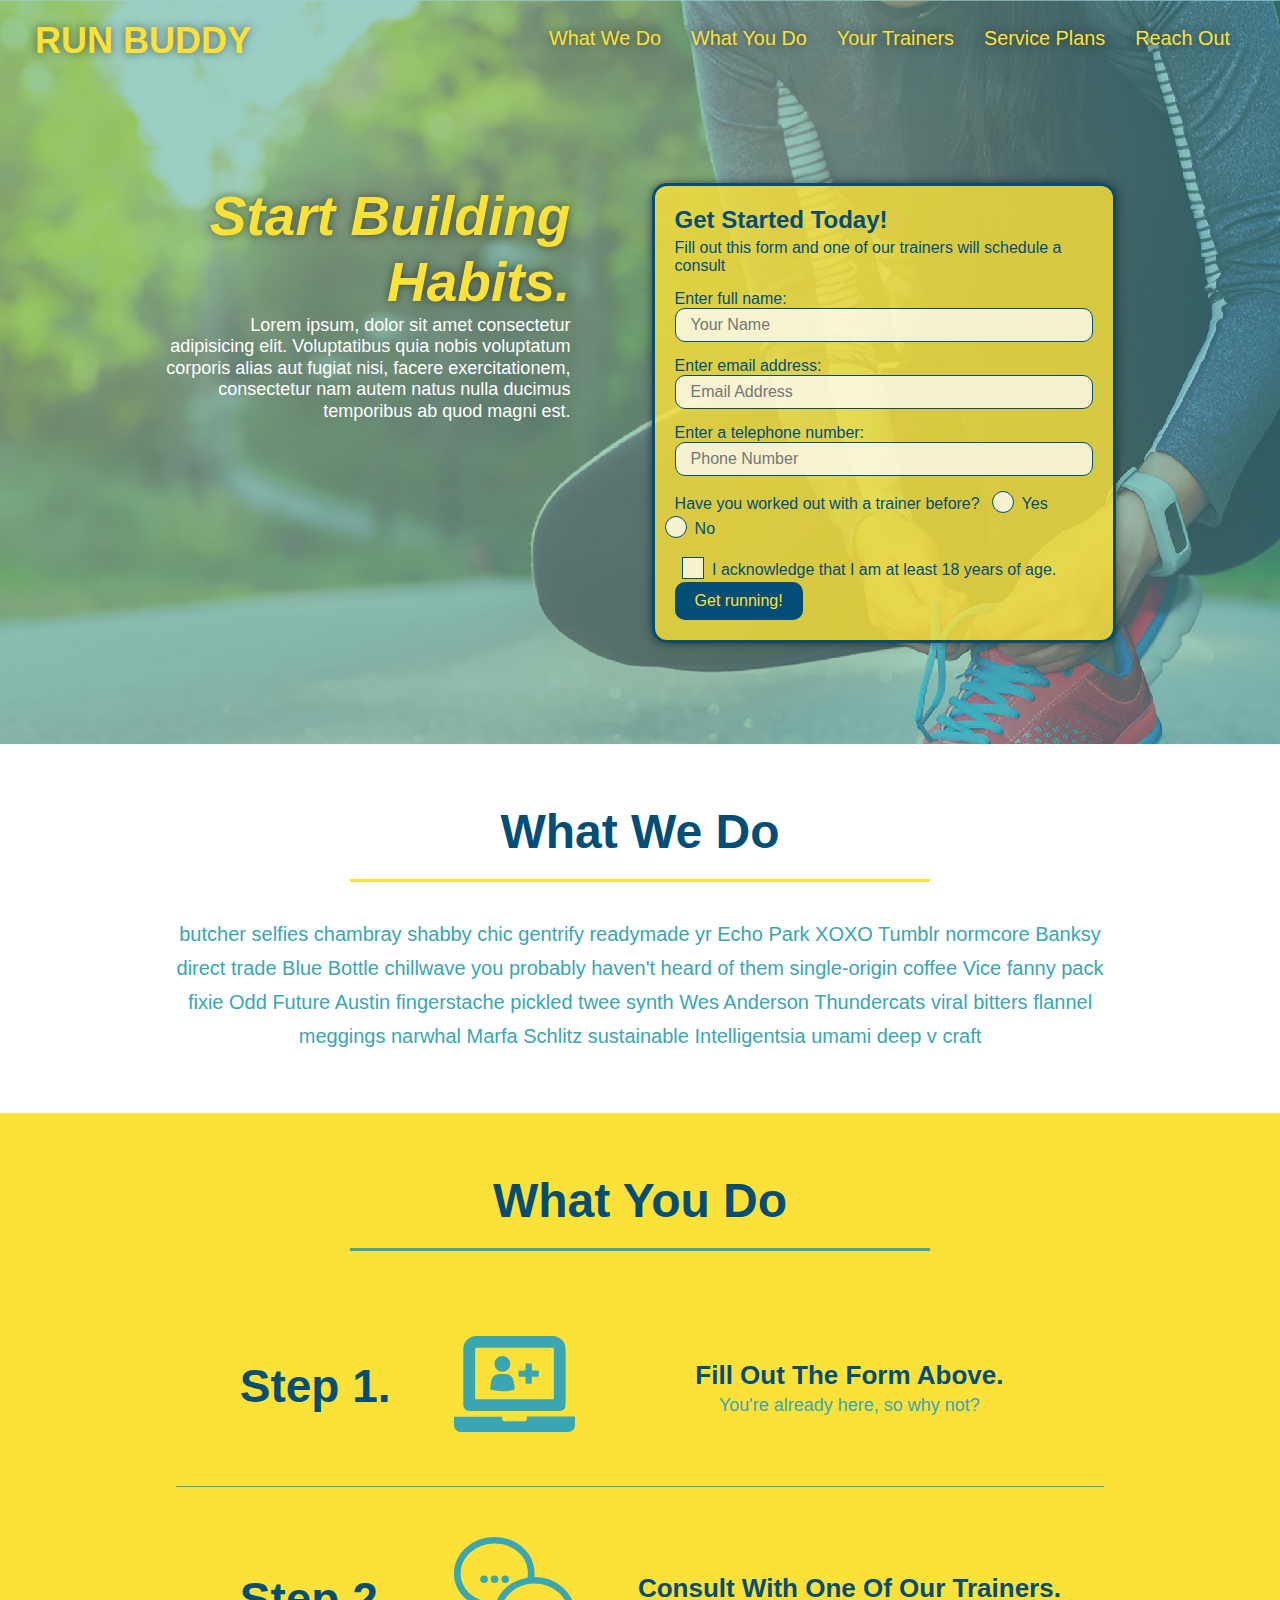
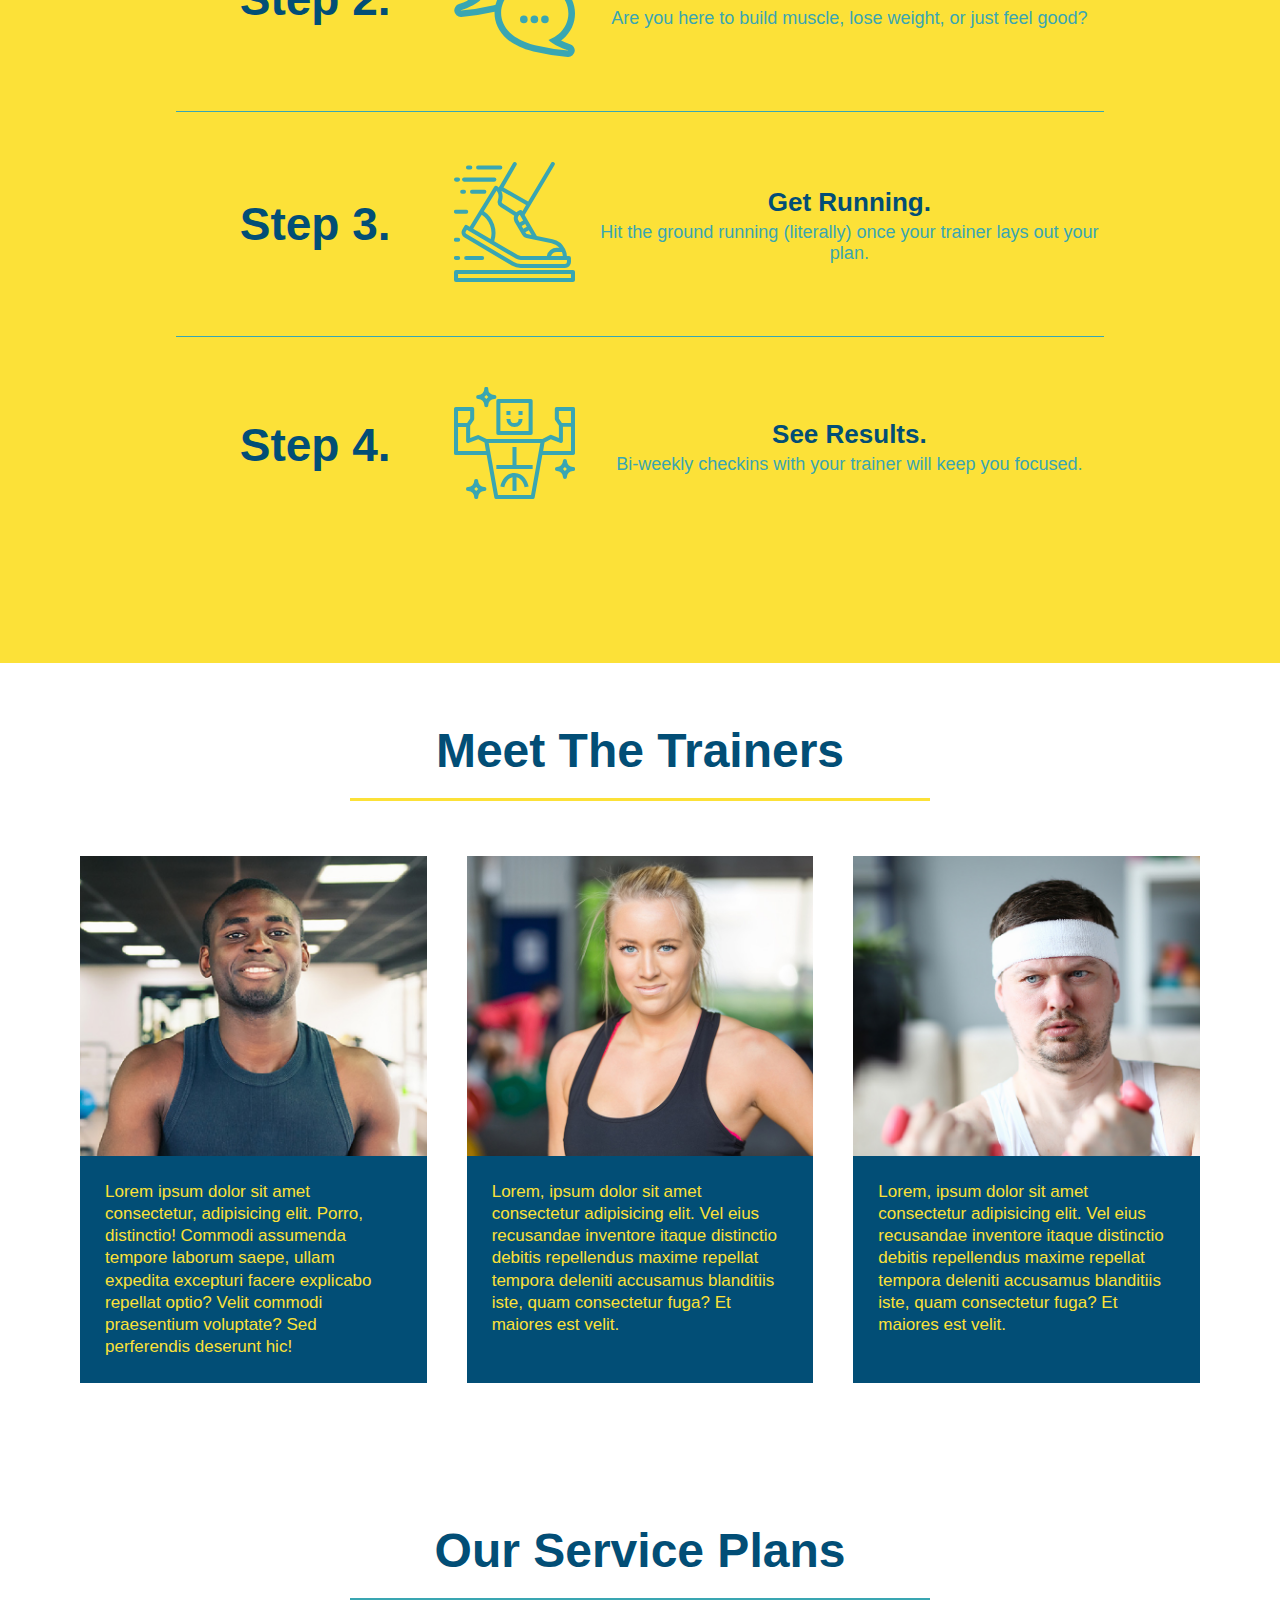
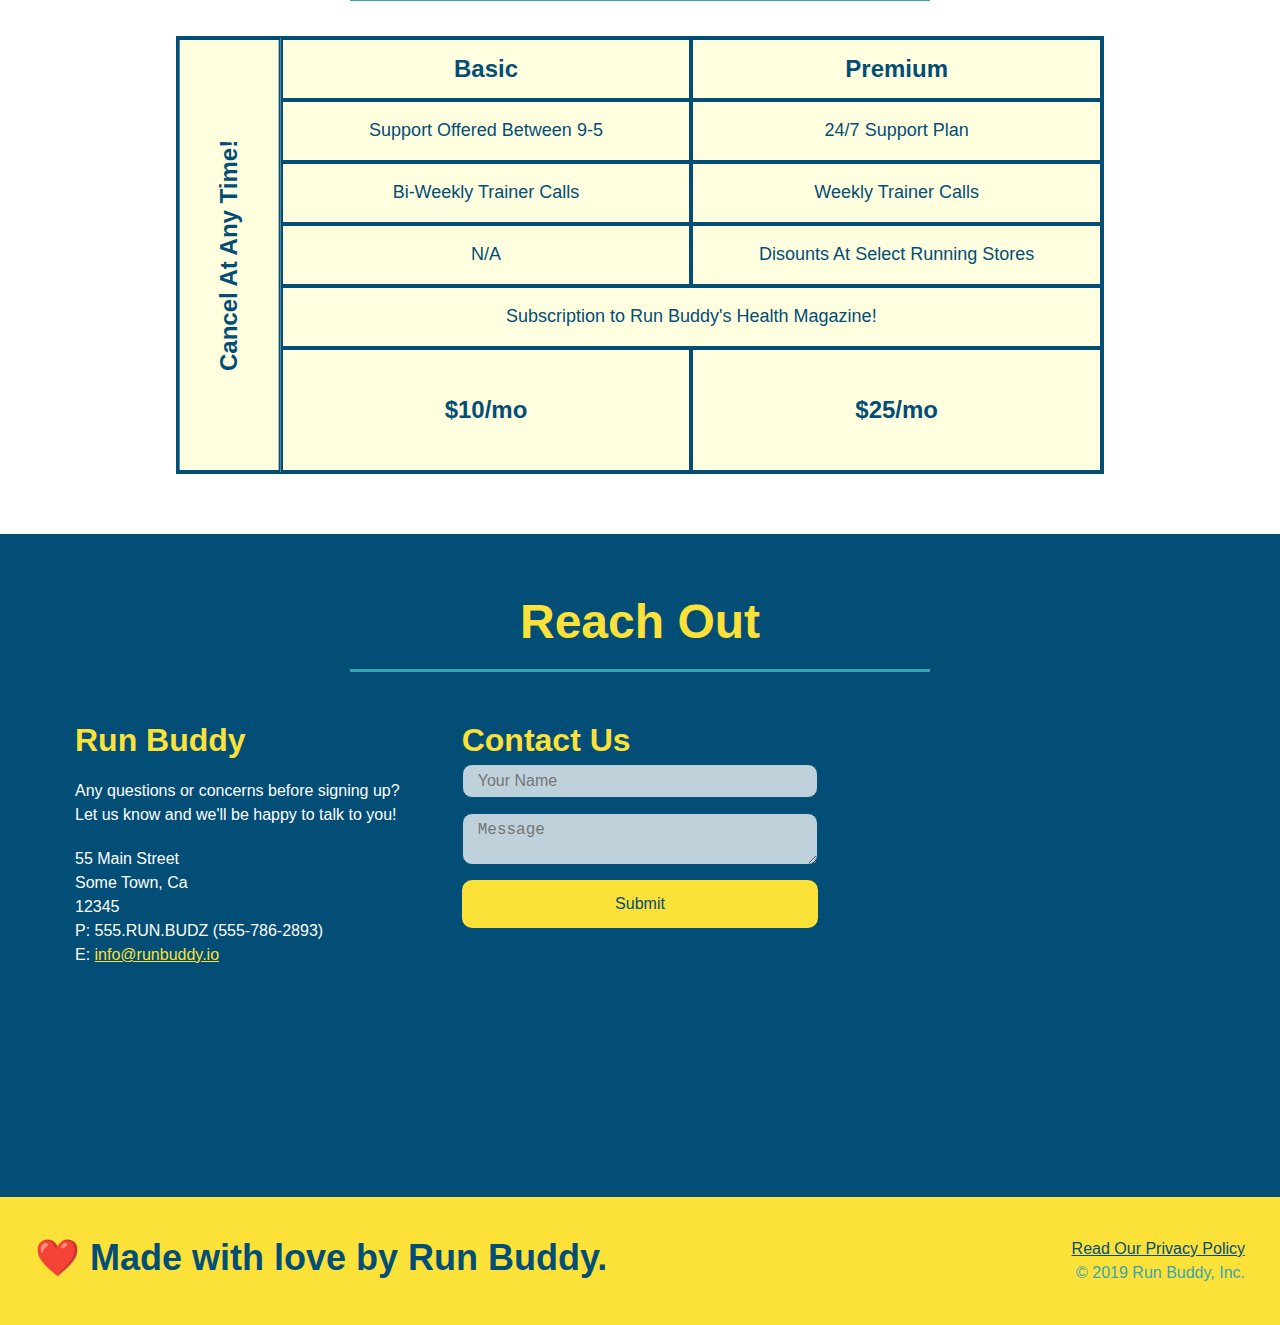
<file: index.html>
<!DOCTYPE html>
<html lang="en">
    <head>
        <meta charset="UTF-8">
        <meta name="viewport" content="width=device-width, initial-scale=1.0" />
        <link rel="stylesheet" href="./assets/css/style.css">
        <title>Run Buddy</title>
    </head>

    <body>
        <!-- Header contains h1 and links-->
        <header>
            <!-- Branding directs to home page-->
            <h1><a href="/">RUN BUDDY</a></h1>
            <!-- Navigation -->
            <nav>
                <ul>
                    <li>
                        <a href="./index.html#what-we-do">What We Do</a>
                    </li>
                    <li>
                        <a href="./index.html#what-you-do">What You Do</a>
                    </li>
                    <li>
                        <a href="./index.html#your-trainers">Your Trainers</a>
                    </li>
                    <li>
                        <a href="./index.html#service-plans">Service Plans</a>
                    </li>
                    <li>
                        <a href="./index.html#reach-out">Reach Out</a>
                    </li>
                </ul>
            </nav>
        </header>
        <!-- Hero block -->
        <section class="hero">
            <!-- Hero text block -->
            <div class="hero-cta text-right">
                <h2>Start Building Habits.</h2>
                <p>
                    Lorem ipsum, dolor sit amet consectetur adipisicing elit. Voluptatibus quia nobis voluptatum corporis alias aut fugiat nisi, facere exercitationem, consectetur nam autem natus nulla ducimus temporibus ab quod magni est.
                </p>
            </div>
            <!-- Form element -->
            <div class="hero-form">
                <h3>Get Started Today!</h3>
                <p>Fill out this form and one of our trainers will schedule a consult</p>
                <form>
                    <!-- Name quiry -->
                    <label for="name">Enter full name:</label>
                    <input type="text" placeholder="Your Name" name="name" id="name" class="form-input"/>
                    <!-- Email quiry -->
                    <label for="email">Enter email address:</label>
                    <input type="email" placeholder="Email Address" name="email" id="email" class="form-input"/>
                    <!-- Phone quiry -->
                    <label for="phone">Enter a telephone number:</label>
                    <input type="tel" placeholder="Phone Number" name="phone" id="phone" class="form-input"/>
                    <!-- Previous trainer? -->
                    <p>
                        Have you worked out with a trainer before?
                        <span class="radio-wrapper">
                          <input type="radio" name="trainer-confirm" id="trainer-yes" />
                          <label for="trainer-yes">Yes</label>
                        </span>
                        <span class="radio-wrapper">
                          <input type="radio" name="trainer-confirm" id="trainer-no" />
                          <label for="trainer-no">No</label>
                        </span>
                    </p>
                    <!-- 18 years? -->
                    <span class="checkbox-wrapper">
                        <input type="checkbox" name="age-confirm" id="checkbox" />
                        <label for="checkbox">I acknowledge that I am at least 18 years of age.</label>
                    </span>
                    <!-- Submit Button -->
                    <br>
                    <button type="sumbit">Get running!</button>
                </form>
            </div>
        </section>
        <!-- What we do block  -->
        <section id="what-we-do" class="intro">
            <div class="flex-row">
                <h2 class="section-title primary-border">
                    What We Do
                </h2>
            </div>
            <div class="flex-row">
                <p>
                    butcher selfies chambray shabby chic gentrify readymade yr Echo Park XOXO Tumblr normcore Banksy direct trade Blue Bottle chillwave you probably haven't heard of them single-origin coffee Vice fanny pack fixie Odd Future Austin fingerstache pickled twee synth Wes Anderson Thundercats viral bitters flannel meggings narwhal Marfa Schlitz sustainable Intelligentsia umami deep v craft
                </p>
            </div>
        </section>
        <!-- What you do block -->
        <section id="what-you-do" class="steps">
            <div class="flex-row">
                <h2 class="section-title secondary-border">
                    What You Do
                </h2>
            </div>
            <!-- Step 1 block -->
            <div class="step">
                <h3>Step 1.</h3>
                <div class="step-info">
                    <div class="step-img">
                        <img src="./assets/images/step-1.svg" alt="" id="step-1-img">
                    </div>
                    <div class="step-text">
                        <h4>Fill Out The Form Above.</h4>
                        <p>You're already here, so why not?</p>
                    </div>
                </div>
            </div>
            <!-- Step 2 block -->
            <div class="step">
                <h3>Step 2.</h3>
                <div class="step-info">
                    <div class="step-img">
                        <img src="./assets/images/step-2.svg" alt="">
                    </div>
                    <div class="step-text">
                        <h4>Consult With One Of Our Trainers.</h4>
                        <p>Are you here to build muscle, lose weight, or just feel good?</p>
                    </div>
                </div>
            </div>
            <div>
            <!-- Step 3 block -->
            <div class="step">
                <h3>Step 3.</h3>
                <div class="step-info">
                    <div class="step-img">
                        <img src="./assets/images/step-3.svg" alt="">
                    </div>
                    <div class="step-text">
                        <h4>Get Running.</h4>
                        <p>Hit the ground running (literally) once your trainer lays out your plan.</p>
                    </div>
                </div>
            </div>
            <!-- Step 4 block -->
            <div class="step">
                <h3>Step 4.</h3>
                <div class="step-info">
                    <div class="step-img">
                        <img src="./assets/images/step-4.svg" alt="">
                    </div>
                    <div class="step-text">
                        <h4>See Results.</h4>
                        <p>Bi-weekly checkins with your trainer will keep you focused.</p>
                    </div>
                </div>
            </div>
        </section>
        <!-- Meet the trainers block -->
        <section id="your-trainers">
            <div class="flex-row">
                <h2 class="section-title primary-border">
                    Meet The Trainers
                </h2>
            </div>
            <div class="trainers">
                <!-- Arron's block -->
                <article class="trainer">
                    <div class="trainer-img trainer-1">
                        <div>
                            <h3>Arron Stephens</h3>
                            <h4>Speed / Strength</h4>
                        </div>
                    </div>
                    <div class="trainer-bio">
                        <h3>Arron Stephens</h3> <!-- for media query only -->
                        <h4>Speed / Strength</h4> <!-- for media query only -->
                        <p>
                            Lorem ipsum dolor sit amet consectetur, adipisicing elit. Porro, distinctio! Commodi assumenda tempore laborum saepe, ullam expedita excepturi facere explicabo repellat optio? Velit commodi praesentium voluptate? Sed perferendis deserunt hic!
                        </p>
                    </div>
                </article>
                <!-- Joanna's block -->
                <article class="trainer">
                    <div class="trainer-img trainer-2">
                        <div>
                            <h3>Joanna Gill</h3>
                            <h4>Endurance</h4>
                        </div>
                    </div>
                    <div class="trainer-bio">
                        <h3>Joanna Gill</h3> <!-- for media query only -->
                        <h4>Endurance</h4> <!-- for media query only -->
                        <p>
                            Lorem, ipsum dolor sit amet consectetur adipisicing elit. Vel eius recusandae inventore itaque distinctio debitis repellendus maxime repellat tempora deleniti accusamus blanditiis iste, quam consectetur fuga? Et maiores est velit.
                        </p>
                    </div>
                </article>      
                <!-- Harry's block -->
                <article class="trainer">
                    <div class="trainer-img trainer-3">
                        <div>
                            <h3>Harry "The Headband" Smith</h3>
                            <h4>Strength</h4>
                        </div>
                    </div>
                    <div class="trainer-bio">
                        <h3>Harry "The Headband" Smith</h3> <!-- for media query only -->
                        <h4>Strength</h4> <!-- for media query only -->
                        <p>
                            Lorem, ipsum dolor sit amet consectetur adipisicing elit. Vel eius recusandae inventore itaque distinctio debitis repellendus maxime repellat tempora deleniti accusamus blanditiis iste, quam consectetur fuga? Et maiores est velit.
                        </p>
                    </div>
                </article>
            </div>
        </section> 
        <!-- Services grid -->
        <section id="service-plans" class="services">
            <h2 class="section-title secondary-border">
                Our Service Plans
            </h2>
            <div class="service-grid-wrapper">
                <div class="service-grid-container">
                    <!-- Grid headers -->
                    <div class="service-grid-item grid-head basic">
                        Basic
                    </div>
                    <div class="service-grid-item grid-head premium">
                        Premium
                    </div>
                    <!-- Grid body -->
                    <div class="service-grid-item basic">
                        Support Offered Between 9-5
                    </div>
                    <div class="service-grid-item premium">
                        24/7 Support Plan
                    </div>
                    <div class="service-grid-item basic">
                        Bi-Weekly Trainer Calls
                    </div>
                    <div class="service-grid-item premium">
                        Weekly Trainer Calls
                    </div>
                    <div class="service-grid-item basic">
                        N/A
                    </div>
                    <div class="service-grid-item premium">
                        Disounts At Select Running Stores
                    </div>
                    <div class="service-grid-item subscription">
                        Subscription to Run Buddy's Health Magazine!
                    </div>
                    <!-- Grid price -->
                    <div class="service-grid-item grid-price basic">
                        $10/mo
                    </div>
                    <div class="service-grid-item grid-price premium">
                        $25/mo
                    </div>
                    <div class="service-grid-item cancel">
                        Cancel At Any Time!
                    </div>
                </div>
            </div>
        </section>
        <!-- Reach out block -->
        <section id="reach-out" class="contact">
            <div class="flex-row">
                <h2 class="section-title secondary-border">
                    Reach Out
                </h2>
            </div>
            <div class="contact-info">
                <!-- Contact block -->
                <div>
                    <h3>Run Buddy</h3>
                    <p>
                        Any questions or concerns before signing up? <br/>
                        Let us know and we'll be happy to talk to you!
                    </p>
                    <address>
                        55 Main Street<br/>
                        Some Town, Ca<br/>
                        12345<br/>
                        P: 555.RUN.BUDZ (555-786-2893)<br/>
                        E: <a href="mailto:info@runbuddy.io">info@runbuddy.io</a>
                    </address>
                </div>
                <!-- Contact form -->
                <div class="contact-form">
                    <h3>Contact Us</h3>
                    <form>
                        <label for="contact-name"></label>
                        <input type="text" id="contact-name" placeholder="Your Name">
                        <label for="contact-message"></label>
                        <textarea id="contact-message" placeholder="Message"></textarea>
                        <button type="submit">Submit</button>
                    </form>
                </div>
                <!-- Map block -->
                <iframe 
                    src="https://www.google.com/maps/embed?pb=!1m18!1m12!1m3!1d26598.703202711942!2d-117.77838349342346!3d33.557587736100146!2m3!1f0!2f0!3f0!3m2!1i1024!2i768!4f13.1!3m3!1m2!1s0x80dce5e9d05d9913%3A0xcb5a7a7711883739!2sTop%20of%20the%20World!5e0!3m2!1sen!2sus!4v1590447716833!5m2!1sen!2sus" 
                    frameborder="0" 
                    style="border:0;" 
                    allowfullscreen>
                </iframe>
            </div>
        </section>
        <!-- Footer contains slogan and privacy policy link -->
        <footer>
            <h2>❤️ Made with love by Run Buddy.</h2>
            <div>
                <a href="./privacy-policy.html">Read Our Privacy Policy</a>
                <br />
                &copy; 2019 Run Buddy, Inc.
            </div>
        </footer>
    </body>
</html>
</file>
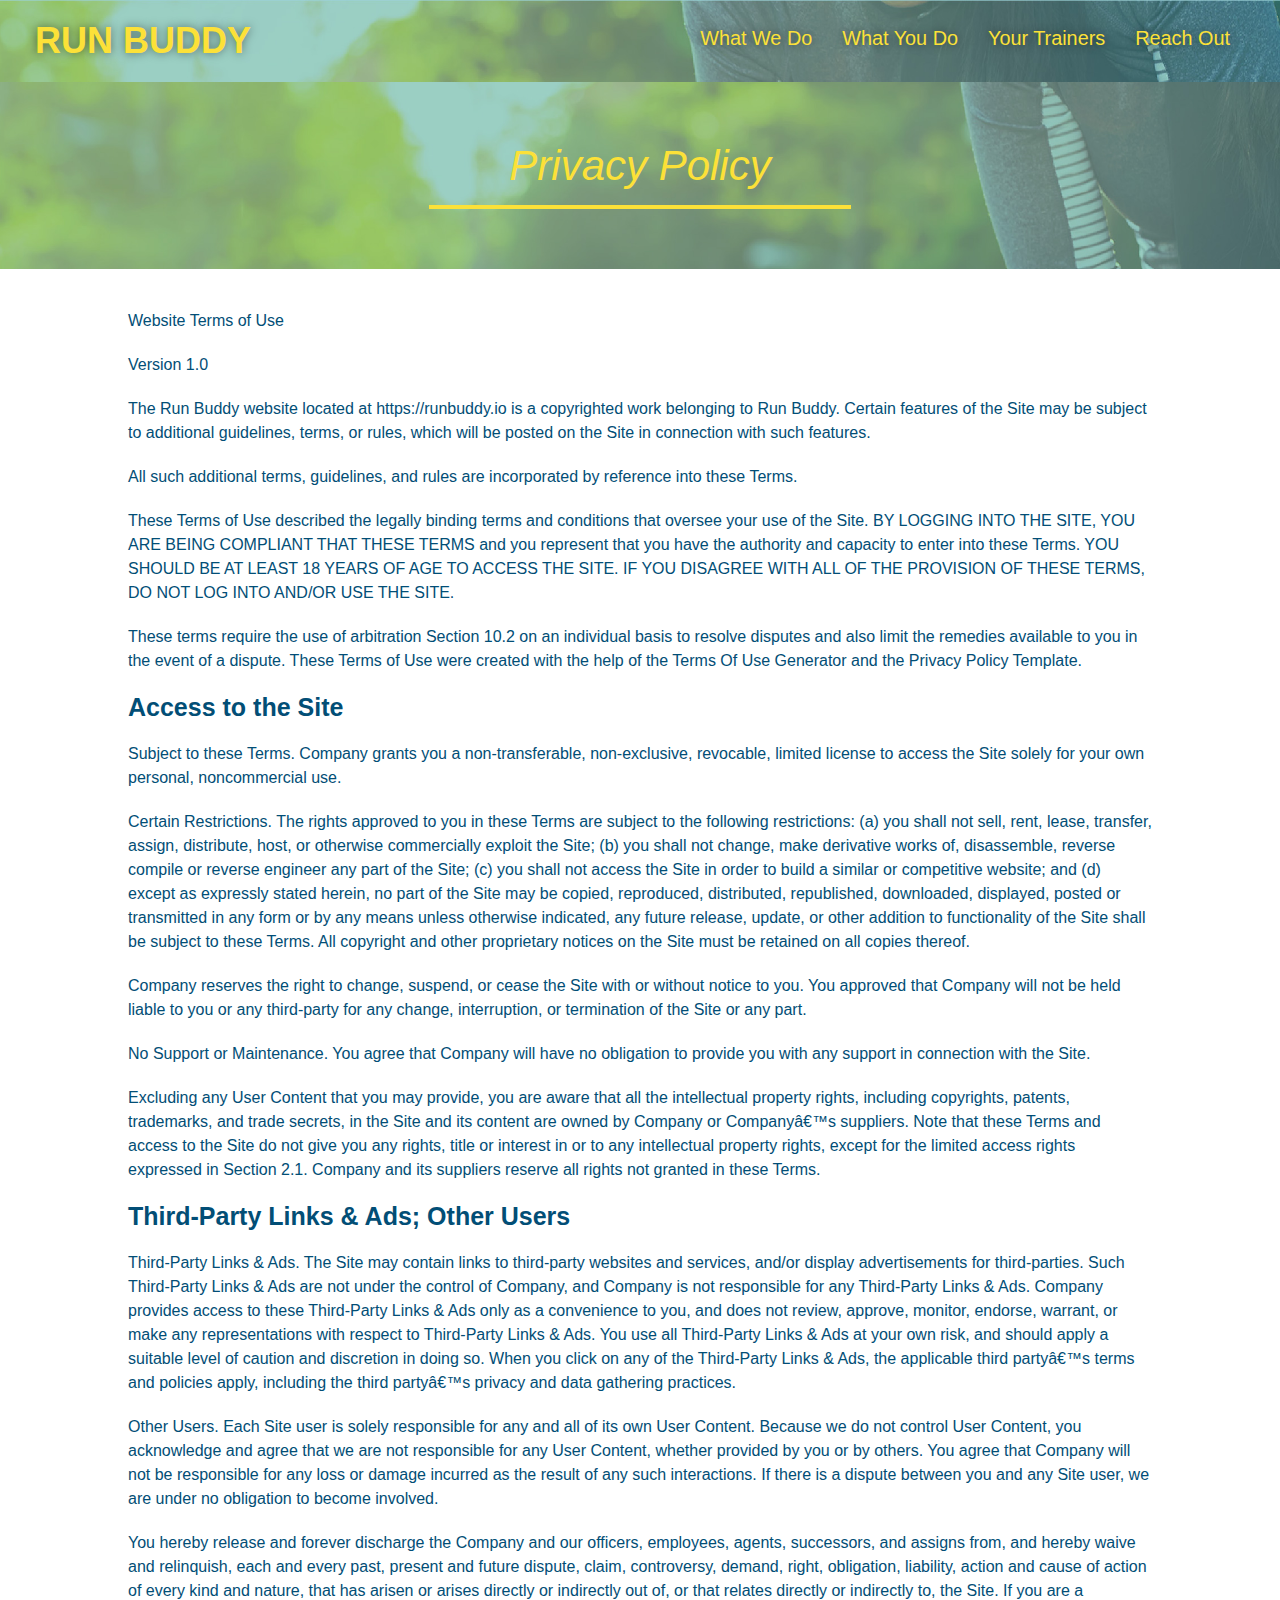
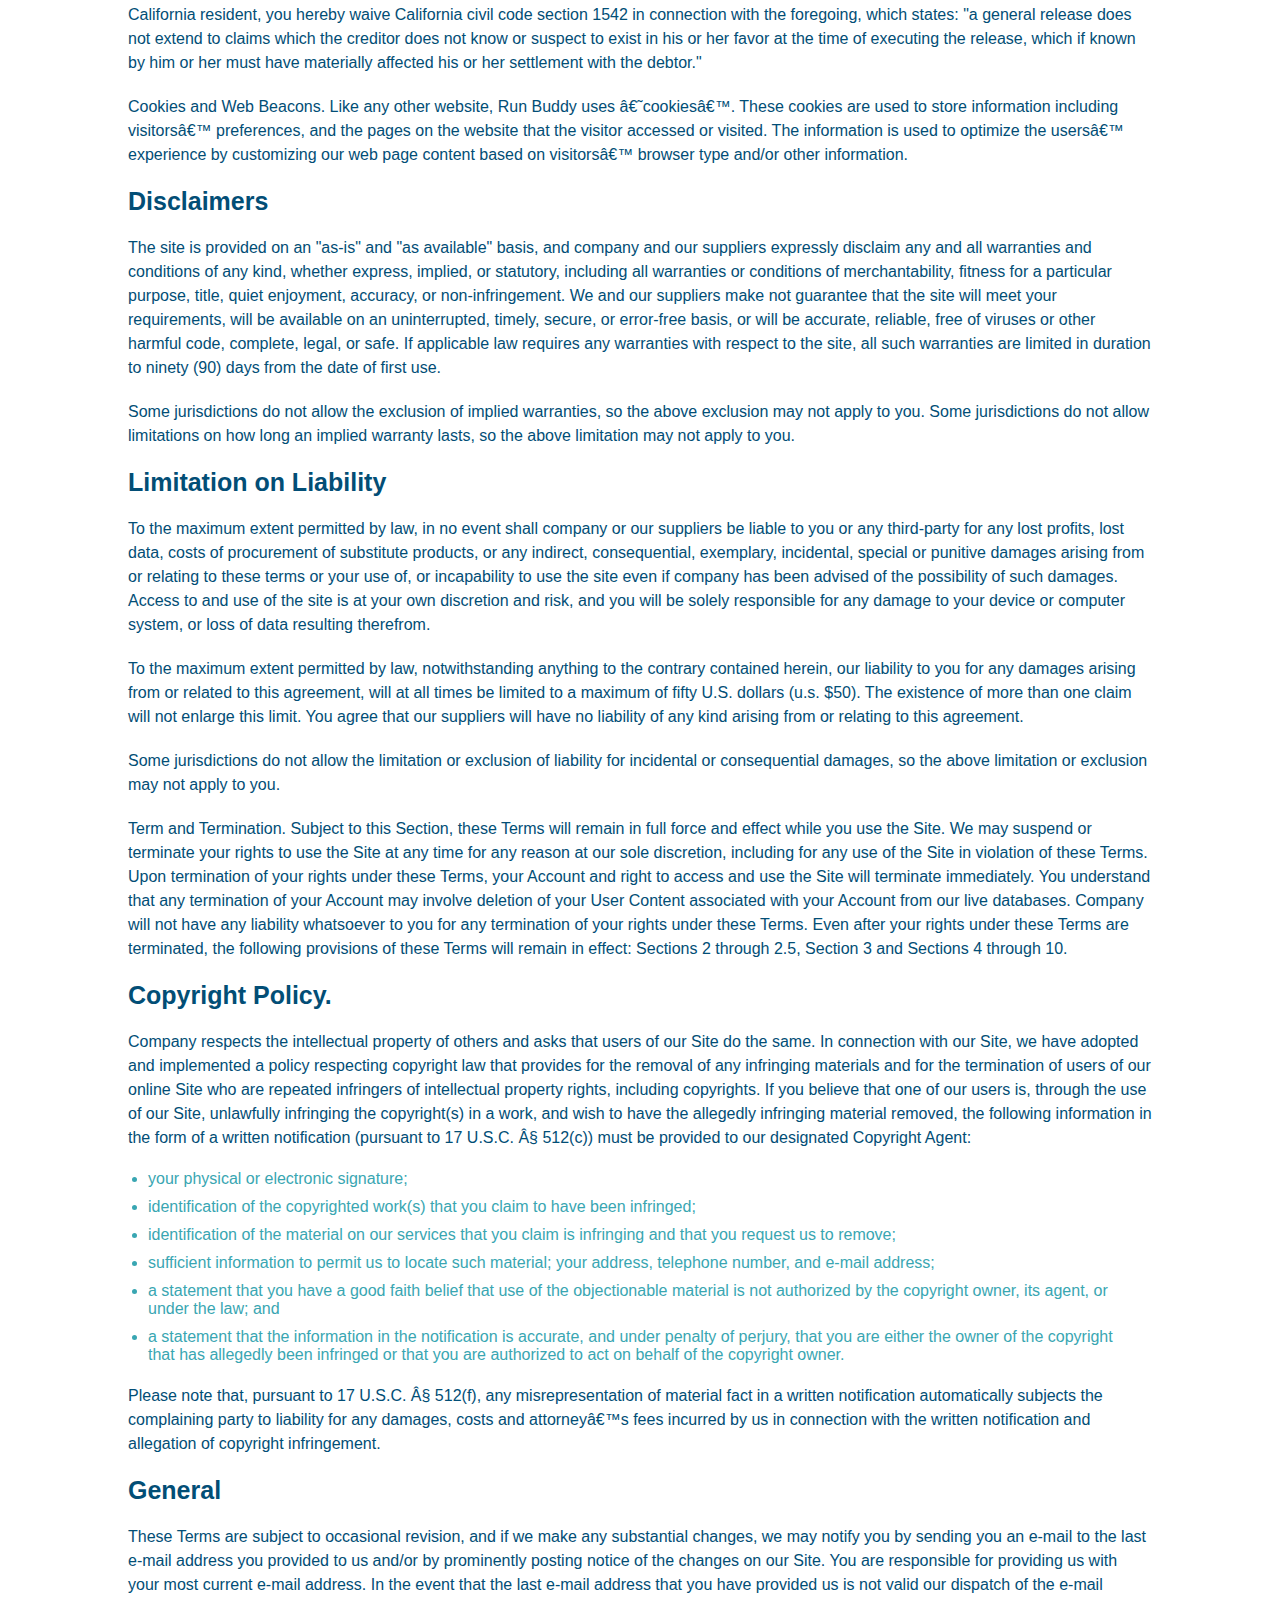
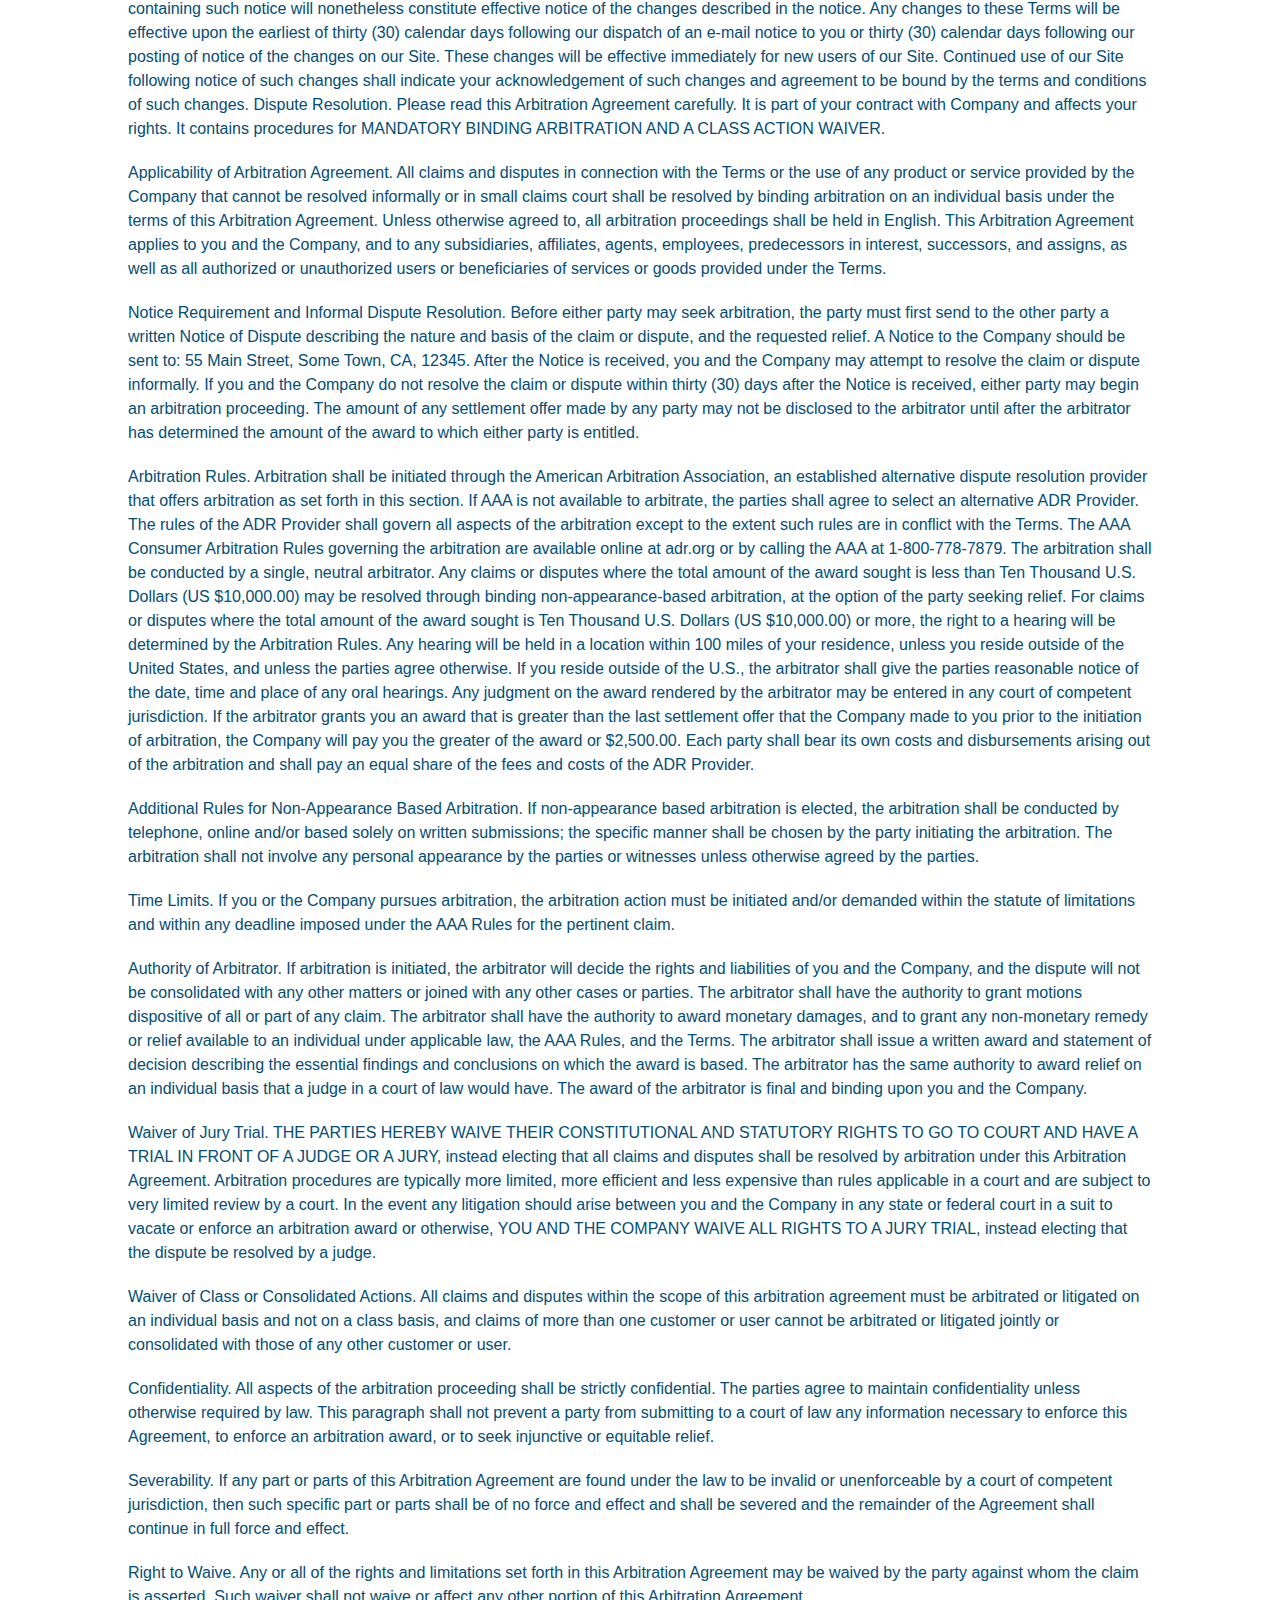
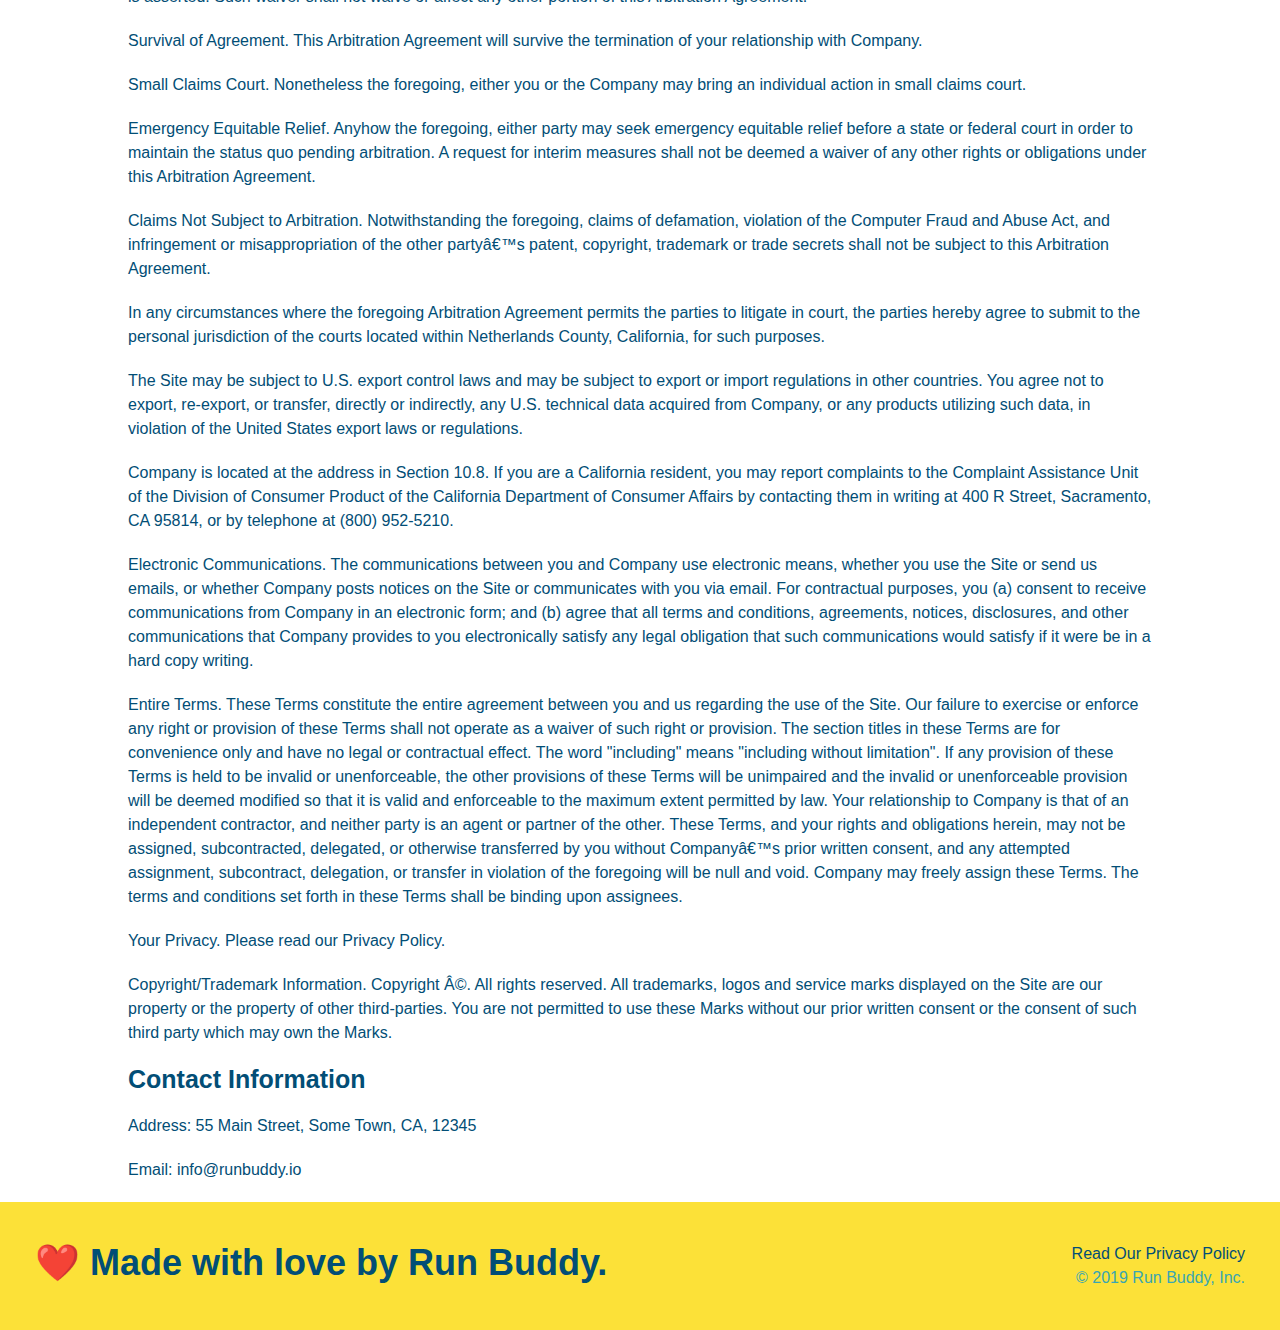
<file: privacy-policy.html>
<!DOCTYPE html>
<html lang="en">
  <head>
    <meta charset="UTF-8" />
    <meta name="viewport" content="width=device-width, initial-scale=1.0" />
    <title>Privacy Policy - Run Buddy</title>
    <link rel="stylesheet" href="./assets/css/style.css">
    <link rel="stylesheet" href="./assets/css/secondary-styles.css">
  </head>
  <body>
        <!-- Header contains h1 and links-->
        <header>
            <!-- Branding directs to home page-->
            <h1><a href="./index.html">RUN BUDDY</a></h1>
            <!-- Navigation -->
            <nav>
                <ul>
                    <li>
                        <a href="./index.html#what-we-do">What We Do</a>
                    </li>
                    <li>
                        <a href="./index.html#what-you-do">What You Do</a>
                    </li>
                    <li>
                        <a href="./index.html#your-trainers">Your Trainers</a>
                    </li>
                    <li>
                        <a href="./index.html#reach-out">Reach Out</a>
                    </li>
                </ul>
            </nav>
        </header>
        <!-- Hero content -->
        <section class="hero">
            <h2 class="page-title">
                Privacy Policy
            </h2>
        </section>
        <!-- Policy -->
        <article class="secondary-content">
            <p>
                Website Terms of Use
              </p>
        
              <p>
                Version 1.0
              </p>
        
              <p>
                The Run Buddy website located at https://runbuddy.io is a copyrighted work belonging to Run Buddy. Certain
                features of the Site may be subject to additional guidelines, terms, or rules, which will be posted on the Site
                in connection with such features.
              </p>
        
              <p>
                All such additional terms, guidelines, and rules are incorporated by reference into these Terms.
              </p>
        
              <p>
                These Terms of Use described the legally binding terms and conditions that oversee your use of the Site. BY
                LOGGING INTO THE SITE, YOU ARE BEING COMPLIANT THAT THESE TERMS and you represent that you have the authority
                and capacity to enter into these Terms. YOU SHOULD BE AT LEAST 18 YEARS OF AGE TO ACCESS THE SITE. IF YOU
                DISAGREE WITH ALL OF THE PROVISION OF THESE TERMS, DO NOT LOG INTO AND/OR USE THE SITE.
              </p>
        
              <p>
                These terms require the use of arbitration Section 10.2 on an individual basis to resolve disputes and also
                limit the remedies available to you in the event of a dispute. These Terms of Use were created with the help of
                the Terms Of Use Generator and the Privacy Policy Template.
              </p>
        
              <h3>
                Access to the Site
              </h3>
        
              <p>
                Subject to these Terms. Company grants you a non-transferable, non-exclusive, revocable, limited license to
                access the Site solely for your own personal, noncommercial use.
              </p>
        
              <p>
                Certain Restrictions. The rights approved to you in these Terms are subject to the following restrictions: (a)
                you shall not sell, rent, lease, transfer, assign, distribute, host, or otherwise commercially exploit the Site;
                (b) you shall not change, make derivative works of, disassemble, reverse compile or reverse engineer any part of
                the Site; (c) you shall not access the Site in order to build a similar or competitive website; and (d) except
                as expressly stated herein, no part of the Site may be copied, reproduced, distributed, republished, downloaded,
                displayed, posted or transmitted in any form or by any means unless otherwise indicated, any future release,
                update, or other addition to functionality of the Site shall be subject to these Terms. All copyright and other
                proprietary notices on the Site must be retained on all copies thereof.
              </p>
        
              <p>
                Company reserves the right to change, suspend, or cease the Site with or without notice to you. You approved
                that Company will not be held liable to you or any third-party for any change, interruption, or termination of
                the Site or any part.
              </p>
        
              <p>
                No Support or Maintenance. You agree that Company will have no obligation to provide you with any support in
                connection with the Site.
              </p>
        
              <p>
                Excluding any User Content that you may provide, you are aware that all the intellectual property rights,
                including copyrights, patents, trademarks, and trade secrets, in the Site and its content are owned by Company
                or Companyâ€™s suppliers. Note that these Terms and access to the Site do not give you any rights, title or
                interest in or to any intellectual property rights, except for the limited access rights expressed in Section
                2.1. Company and its suppliers reserve all rights not granted in these Terms.
              </p>
        
              <h3>
                Third-Party Links & Ads; Other Users
              </h3>
        
              <p>
                Third-Party Links & Ads. The Site may contain links to third-party websites and services, and/or display
                advertisements for third-parties. Such Third-Party Links & Ads are not under the control of Company, and Company
                is not responsible for any Third-Party Links & Ads. Company provides access to these Third-Party Links & Ads
                only as a convenience to you, and does not review, approve, monitor, endorse, warrant, or make any
                representations with respect to Third-Party Links & Ads. You use all Third-Party Links & Ads at your own risk,
                and should apply a suitable level of caution and discretion in doing so. When you click on any of the
                Third-Party Links & Ads, the applicable third partyâ€™s terms and policies apply, including the third partyâ€™s
                privacy and data gathering practices.
              </p>
        
              <p>
                Other Users. Each Site user is solely responsible for any and all of its own User Content. Because we do not
                control User Content, you acknowledge and agree that we are not responsible for any User Content, whether
                provided by you or by others. You agree that Company will not be responsible for any loss or damage incurred as
                the result of any such interactions. If there is a dispute between you and any Site user, we are under no
                obligation to become involved.
              </p>
        
              <p>
                You hereby release and forever discharge the Company and our officers, employees, agents, successors, and
                assigns from, and hereby waive and relinquish, each and every past, present and future dispute, claim,
                controversy, demand, right, obligation, liability, action and cause of action of every kind and nature, that has
                arisen or arises directly or indirectly out of, or that relates directly or indirectly to, the Site. If you are
                a California resident, you hereby waive California civil code section 1542 in connection with the foregoing,
                which states: "a general release does not extend to claims which the creditor does not know or suspect to exist
                in his or her favor at the time of executing the release, which if known by him or her must have materially
                affected his or her settlement with the debtor."
              </p>
        
              <p>
                Cookies and Web Beacons. Like any other website, Run Buddy uses â€˜cookiesâ€™. These cookies are used to store
                information including visitorsâ€™ preferences, and the pages on the website that the visitor accessed or visited.
                The information is used to optimize the usersâ€™ experience by customizing our web page content based on visitorsâ€™
                browser type and/or other information.
              </p>
        
              <h3>
                Disclaimers
              </h3>
        
              <p>
                The site is provided on an "as-is" and "as available" basis, and company and our suppliers expressly disclaim
                any and all warranties and conditions of any kind, whether express, implied, or statutory, including all
                warranties or conditions of merchantability, fitness for a particular purpose, title, quiet enjoyment, accuracy,
                or non-infringement. We and our suppliers make not guarantee that the site will meet your requirements, will be
                available on an uninterrupted, timely, secure, or error-free basis, or will be accurate, reliable, free of
                viruses or other harmful code, complete, legal, or safe. If applicable law requires any warranties with respect
                to the site, all such warranties are limited in duration to ninety (90) days from the date of first use.
              </p>
        
              <p>
                Some jurisdictions do not allow the exclusion of implied warranties, so the above exclusion may not apply to
                you. Some jurisdictions do not allow limitations on how long an implied warranty lasts, so the above limitation
                may not apply to you.
              </p>
        
              <h3>
                Limitation on Liability
              </h3>
        
              <p>
                To the maximum extent permitted by law, in no event shall company or our suppliers be liable to you or any
                third-party for any lost profits, lost data, costs of procurement of substitute products, or any indirect,
                consequential, exemplary, incidental, special or punitive damages arising from or relating to these terms or
                your use of, or incapability to use the site even if company has been advised of the possibility of such
                damages. Access to and use of the site is at your own discretion and risk, and you will be solely responsible
                for any damage to your device or computer system, or loss of data resulting therefrom.
              </p>
        
              <p>
                To the maximum extent permitted by law, notwithstanding anything to the contrary contained herein, our liability
                to you for any damages arising from or related to this agreement, will at all times be limited to a maximum of
                fifty U.S. dollars (u.s. $50). The existence of more than one claim will not enlarge this limit. You agree that
                our suppliers will have no liability of any kind arising from or relating to this agreement.
              </p>
        
              <p>
                Some jurisdictions do not allow the limitation or exclusion of liability for incidental or consequential
                damages, so the above limitation or exclusion may not apply to you.
              </p>
        
              <p>
                Term and Termination. Subject to this Section, these Terms will remain in full force and effect while you use
                the Site. We may suspend or terminate your rights to use the Site at any time for any reason at our sole
                discretion, including for any use of the Site in violation of these Terms. Upon termination of your rights under
                these Terms, your Account and right to access and use the Site will terminate immediately. You understand that
                any termination of your Account may involve deletion of your User Content associated with your Account from our
                live databases. Company will not have any liability whatsoever to you for any termination of your rights under
                these Terms. Even after your rights under these Terms are terminated, the following provisions of these Terms
                will remain in effect: Sections 2 through 2.5, Section 3 and Sections 4 through 10.
              </p>
        
              <h3>
                Copyright Policy.
              </h3>
        
              <p>
                Company respects the intellectual property of others and asks that users of our Site do the same. In connection
                with our Site, we have adopted and implemented a policy respecting copyright law that provides for the removal
                of any infringing materials and for the termination of users of our online Site who are repeated infringers of
                intellectual property rights, including copyrights. If you believe that one of our users is, through the use of
                our Site, unlawfully infringing the copyright(s) in a work, and wish to have the allegedly infringing material
                removed, the following information in the form of a written notification (pursuant to 17 U.S.C. Â§ 512(c)) must
                be provided to our designated Copyright Agent:
              </p>
        
              <ul>
                <li>
                  your physical or electronic signature;
                </li>
                <li>
                  identification of the copyrighted work(s) that you claim to have been infringed;
                </li>
                <li>
                  identification of the material on our services that you claim is infringing and that you request us to remove;
                </li>
                <li>
                  sufficient information to permit us to locate such material; your address, telephone number, and e-mail
                  address;
                </li>
                <li>
                  a statement that you have a good faith belief that use of the objectionable material is not authorized by the
                  copyright owner, its agent, or under the law; and
                </li>
                <li>
                  a statement that the information in the notification is accurate, and under penalty of perjury, that you are
                  either the owner of the copyright that has allegedly been infringed or that you are authorized to act on
                  behalf of the copyright owner.
                </li>
              </ul>
        
              <p>
                Please note that, pursuant to 17 U.S.C. Â§ 512(f), any misrepresentation of material fact in a written
                notification automatically subjects the complaining party to liability for any damages, costs and attorneyâ€™s
                fees incurred by us in connection with the written notification and allegation of copyright infringement.
              </p>
        
              <h3>
                General
              </h3>
        
              <p>
                These Terms are subject to occasional revision, and if we make any substantial changes, we may notify you by
                sending you an e-mail to the last e-mail address you provided to us and/or by prominently posting notice of the
                changes on our Site. You are responsible for providing us with your most current e-mail address. In the event
                that the last e-mail address that you have provided us is not valid our dispatch of the e-mail containing such
                notice will nonetheless constitute effective notice of the changes described in the notice. Any changes to these
                Terms will be effective upon the earliest of thirty (30) calendar days following our dispatch of an e-mail
                notice to you or thirty (30) calendar days following our posting of notice of the changes on our Site. These
                changes will be effective immediately for new users of our Site. Continued use of our Site following notice of
                such changes shall indicate your acknowledgement of such changes and agreement to be bound by the terms and
                conditions of such changes. Dispute Resolution. Please read this Arbitration Agreement carefully. It is part of
                your contract with Company and affects your rights. It contains procedures for MANDATORY BINDING ARBITRATION AND
                A CLASS ACTION WAIVER.
              </p>
        
              <p>
                Applicability of Arbitration Agreement. All claims and disputes in connection with the Terms or the use of any
                product or service provided by the Company that cannot be resolved informally or in small claims court shall be
                resolved by binding arbitration on an individual basis under the terms of this Arbitration Agreement. Unless
                otherwise agreed to, all arbitration proceedings shall be held in English. This Arbitration Agreement applies to
                you and the Company, and to any subsidiaries, affiliates, agents, employees, predecessors in interest,
                successors, and assigns, as well as all authorized or unauthorized users or beneficiaries of services or goods
                provided under the Terms.
              </p>
        
              <p>
                Notice Requirement and Informal Dispute Resolution. Before either party may seek arbitration, the party must
                first send to the other party a written Notice of Dispute describing the nature and basis of the claim or
                dispute, and the requested relief. A Notice to the Company should be sent to: 55 Main Street, Some Town, CA,
                12345. After the Notice is received, you and the Company may attempt to resolve the claim or dispute informally.
                If you and the Company do not resolve the claim or dispute within thirty (30) days after the Notice is received,
                either party may begin an arbitration proceeding. The amount of any settlement offer made by any party may not
                be disclosed to the arbitrator until after the arbitrator has determined the amount of the award to which either
                party is entitled.
              </p>
        
              <p>
                Arbitration Rules. Arbitration shall be initiated through the American Arbitration Association, an established
                alternative dispute resolution provider that offers arbitration as set forth in this section. If AAA is not
                available to arbitrate, the parties shall agree to select an alternative ADR Provider. The rules of the ADR
                Provider shall govern all aspects of the arbitration except to the extent such rules are in conflict with the
                Terms. The AAA Consumer Arbitration Rules governing the arbitration are available online at adr.org or by
                calling the AAA at 1-800-778-7879. The arbitration shall be conducted by a single, neutral arbitrator. Any
                claims or disputes where the total amount of the award sought is less than Ten Thousand U.S. Dollars (US
                $10,000.00) may be resolved through binding non-appearance-based arbitration, at the option of the party seeking
                relief. For claims or disputes where the total amount of the award sought is Ten Thousand U.S. Dollars (US
                $10,000.00) or more, the right to a hearing will be determined by the Arbitration Rules. Any hearing will be
                held in a location within 100 miles of your residence, unless you reside outside of the United States, and
                unless the parties agree otherwise. If you reside outside of the U.S., the arbitrator shall give the parties
                reasonable notice of the date, time and place of any oral hearings. Any judgment on the award rendered by the
                arbitrator may be entered in any court of competent jurisdiction. If the arbitrator grants you an award that is
                greater than the last settlement offer that the Company made to you prior to the initiation of arbitration, the
                Company will pay you the greater of the award or $2,500.00. Each party shall bear its own costs and
                disbursements arising out of the arbitration and shall pay an equal share of the fees and costs of the ADR
                Provider.
              </p>
        
              <p>
                Additional Rules for Non-Appearance Based Arbitration. If non-appearance based arbitration is elected, the
                arbitration shall be conducted by telephone, online and/or based solely on written submissions; the specific
                manner shall be chosen by the party initiating the arbitration. The arbitration shall not involve any personal
                appearance by the parties or witnesses unless otherwise agreed by the parties.
              </p>
        
              <p>
                Time Limits. If you or the Company pursues arbitration, the arbitration action must be initiated and/or demanded
                within the statute of limitations and within any deadline imposed under the AAA Rules for the pertinent claim.
              </p>
        
              <p>
                Authority of Arbitrator. If arbitration is initiated, the arbitrator will decide the rights and liabilities of
                you and the Company, and the dispute will not be consolidated with any other matters or joined with any other
                cases or parties. The arbitrator shall have the authority to grant motions dispositive of all or part of any
                claim. The arbitrator shall have the authority to award monetary damages, and to grant any non-monetary remedy
                or relief available to an individual under applicable law, the AAA Rules, and the Terms. The arbitrator shall
                issue a written award and statement of decision describing the essential findings and conclusions on which the
                award is based. The arbitrator has the same authority to award relief on an individual basis that a judge in a
                court of law would have. The award of the arbitrator is final and binding upon you and the Company.
              </p>
        
              <p>
                Waiver of Jury Trial. THE PARTIES HEREBY WAIVE THEIR CONSTITUTIONAL AND STATUTORY RIGHTS TO GO TO COURT AND HAVE
                A TRIAL IN FRONT OF A JUDGE OR A JURY, instead electing that all claims and disputes shall be resolved by
                arbitration under this Arbitration Agreement. Arbitration procedures are typically more limited, more efficient
                and less expensive than rules applicable in a court and are subject to very limited review by a court. In the
                event any litigation should arise between you and the Company in any state or federal court in a suit to vacate
                or enforce an arbitration award or otherwise, YOU AND THE COMPANY WAIVE ALL RIGHTS TO A JURY TRIAL, instead
                electing that the dispute be resolved by a judge.
              </p>
        
              <p>
                Waiver of Class or Consolidated Actions. All claims and disputes within the scope of this arbitration agreement
                must be arbitrated or litigated on an individual basis and not on a class basis, and claims of more than one
                customer or user cannot be arbitrated or litigated jointly or consolidated with those of any other customer or
                user.
              </p>
        
              <p>
                Confidentiality. All aspects of the arbitration proceeding shall be strictly confidential. The parties agree to
                maintain confidentiality unless otherwise required by law. This paragraph shall not prevent a party from
                submitting to a court of law any information necessary to enforce this Agreement, to enforce an arbitration
                award, or to seek injunctive or equitable relief.
              </p>
        
              <p>
                Severability. If any part or parts of this Arbitration Agreement are found under the law to be invalid or
                unenforceable by a court of competent jurisdiction, then such specific part or parts shall be of no force and
                effect and shall be severed and the remainder of the Agreement shall continue in full force and effect.
              </p>
        
              <p>
                Right to Waive. Any or all of the rights and limitations set forth in this Arbitration Agreement may be waived
                by the party against whom the claim is asserted. Such waiver shall not waive or affect any other portion of this
                Arbitration Agreement.
              </p>
        
              <p>
                Survival of Agreement. This Arbitration Agreement will survive the termination of your relationship with
                Company.
              </p>
        
              <p>
                Small Claims Court. Nonetheless the foregoing, either you or the Company may bring an individual action in small
                claims court.
              </p>
        
              <p>
                Emergency Equitable Relief. Anyhow the foregoing, either party may seek emergency equitable relief before a
                state or federal court in order to maintain the status quo pending arbitration. A request for interim measures
                shall not be deemed a waiver of any other rights or obligations under this Arbitration Agreement.
              </p>
        
              <p>
                Claims Not Subject to Arbitration. Notwithstanding the foregoing, claims of defamation, violation of the
                Computer Fraud and Abuse Act, and infringement or misappropriation of the other partyâ€™s patent, copyright,
                trademark or trade secrets shall not be subject to this Arbitration Agreement.
              </p>
        
              <p>
                In any circumstances where the foregoing Arbitration Agreement permits the parties to litigate in court, the
                parties hereby agree to submit to the personal jurisdiction of the courts located within Netherlands County,
                California, for such purposes.
              </p>
        
              <p>
                The Site may be subject to U.S. export control laws and may be subject to export or import regulations in other
                countries. You agree not to export, re-export, or transfer, directly or indirectly, any U.S. technical data
                acquired from Company, or any products utilizing such data, in violation of the United States export laws or
                regulations.
              </p>
        
              <p>
                Company is located at the address in Section 10.8. If you are a California resident, you may report complaints
                to the Complaint Assistance Unit of the Division of Consumer Product of the California Department of Consumer
                Affairs by contacting them in writing at 400 R Street, Sacramento, CA 95814, or by telephone at (800) 952-5210.
              </p>
        
              <p>
                Electronic Communications. The communications between you and Company use electronic means, whether you use the
                Site or send us emails, or whether Company posts notices on the Site or communicates with you via email. For
                contractual purposes, you (a) consent to receive communications from Company in an electronic form; and (b)
                agree that all terms and conditions, agreements, notices, disclosures, and other communications that Company
                provides to you electronically satisfy any legal obligation that such communications would satisfy if it were be
                in a hard copy writing.
              </p>
        
              <p>
                Entire Terms. These Terms constitute the entire agreement between you and us regarding the use of the Site. Our
                failure to exercise or enforce any right or provision of these Terms shall not operate as a waiver of such right
                or provision. The section titles in these Terms are for convenience only and have no legal or contractual
                effect. The word "including" means "including without limitation". If any provision of these Terms is held to be
                invalid or unenforceable, the other provisions of these Terms will be unimpaired and the invalid or
                unenforceable provision will be deemed modified so that it is valid and enforceable to the maximum extent
                permitted by law. Your relationship to Company is that of an independent contractor, and neither party is an
                agent or partner of the other. These Terms, and your rights and obligations herein, may not be assigned,
                subcontracted, delegated, or otherwise transferred by you without Companyâ€™s prior written consent, and any
                attempted assignment, subcontract, delegation, or transfer in violation of the foregoing will be null and void.
                Company may freely assign these Terms. The terms and conditions set forth in these Terms shall be binding upon
                assignees.
              </p>
        
              <p>
                Your Privacy. Please read our Privacy Policy.
              </p>
        
              <p>
                Copyright/Trademark Information. Copyright Â©. All rights reserved. All trademarks, logos and service marks
                displayed on the Site are our property or the property of other third-parties. You are not permitted to use
                these Marks without our prior written consent or the consent of such third party which may own the Marks.
              </p>
        
              <h3>
                Contact Information
              </h3>
        
              <p>
                Address: 55 Main Street, Some Town, CA, 12345
              </p>
        
              <p>
                Email: info@runbuddy.io
              </p>
        </article>
        <!-- Footer contains slogan and privacy policy link -->
        <footer>
            <h2>❤️ Made with love by Run Buddy.</h2>
            <div>
                <a>Read Our Privacy Policy</a>
                <br />
                &copy; 2019 Run Buddy, Inc.
            </div>
        </footer>
  </body>
</html>
</file>
<file: assets/css/style.css>
/* Whole page layouts */
* {
    margin: 0;
    padding: 0;
    box-sizing: border-box;
}

:root {
    --primary-color: #fce138;
    --secondary-color: #024e76;
    --tertiary-color: #39a6b2;
}

body {
    color: var(--tertiary-color);
    font-family: Arial, Helvetica, sans-serif;
}

section {
    padding: 60px;
}
/* End whole page layouts */

/* General content layout */
.section-title {
    font-size: 48px;
    color: var(--secondary-color);
    border-bottom: 3px solid;
    border-color: var(--primary-color);
    padding-bottom: 20px;
    text-align: center;
    margin: 0 auto 35px auto;
    width: 50%;
}

.flex-row {
    display: flex;
}

.primary-border {
    border-color: var(--primary-color);
}

.secondary-border {
    border-color: var(--tertiary-color);
}

.text-left {
    text-align: left;
}

.text-right {
    text-align: right;
}
/* End general content layout */

/* Header layout */
header {
    padding: 20px 35px;
    background-color: var(--tertiary-color);
    display: flex;
    justify-content: space-between;
    flex-wrap: wrap;
    position: -webkit-sticky;
    position: sticky;
    top: 0;
    background-image: url("../images/hero-bg.jpg");
    background-size: cover;
    background-attachment: fixed;
    background-position: 80%;
    z-index: 9999;
}

header h1 {
    font-weight: bold;
    font-size: 36px;
    color: var(--primary-color);
    margin: 0;
    text-shadow: 0 0 10px rgba(0, 0, 0, 0.5);
}

header a {
    text-decoration: none;
    color: var(--primary-color);
}

header nav {
    margin: 7px 0;
}

header nav ul {
    display: flex;
    flex-wrap: wrap;
    justify-content: space-between;
    align-items: center;
    list-style: none;
}

header nav ul li a {
    padding: 10px 15px;
    font-weight: lighter;
    font-size: 1.55vw;
    text-shadow: 0 0 10px rgba(0, 0, 0, 0.5);
}

header nav ul li a:hover {
    background: var(--primary-color);
    color: var(--secondary-color);
    border-radius: 15px;
    text-shadow: none;
}
/* End header layout */

/* Footer layout */
footer {
    background-color: var(--primary-color);
    width: 100%;
    padding: 40px 35px;
    display: flex;
    justify-content: space-between;
    flex-wrap: wrap;
}

footer h2 {
    color: var(--secondary-color);
    font-size: 36px;
    margin: 0;
}

footer div {
    line-height: 1.5;
    text-align: right;
}

footer a {
    color: var(--secondary-color);
}
/* End footer layout */

/* Hero layout */
.hero {
    background-image: url("../images/hero-bg.jpg");
    background-size: cover;
    background-attachment: fixed;
    background-position: 80%;
    display: flex;
    justify-content: center;
    flex-wrap: wrap;
    align-items: flex-start;
}

.hero-cta {
    width: 35%;
    margin: 3.5%;
    color: #fff;
    font-size: 18px;
    line-height: 1.2;
}

.hero-cta h2 {
    font-size: 55px;
    font-style: italic;
    color: var(--primary-color);
    text-shadow: 0 0 10px rgba(0, 0, 0, 0.5);
}

.hero-form {
    background-color: rgba(252, 225, 56, .8);
    padding: 20px;
    color: var(--secondary-color);
    border: solid 3px var(--secondary-color);
    border-radius: 15px;
    margin: 0 5px;
    width: 40%;
    margin: 3.5%;
    box-shadow: 0 0 10px rgba(0, 0, 0, .5);
}

.hero-form h3 {
    font-size: 24px;
    margin: 0;
}

.hero-form p {
    margin: 5px 0 15px 0;
}

.form-input {
    background-color: rgba(255, 255, 255, .75);
    border: 1px solid var(--secondary-color);
    border-radius: 10px;
    display: block;
    padding: 7px 15px;
    font-size: 16px;
    color: var(--secondary-color);
    width: 100%;
    margin-bottom: 15px;
}

.checkbox-wrapper input, .radio-wrapper input {
    opacity: 0;
}

.checkbox-wrapper label, .radio-wrapper label {
    position: relative;
    left: 10px;
    margin: 10px;
    line-height: 1.6;
}

.checkbox-wrapper label::before, .radio-wrapper label::before {
    content: "";
    height: 20px;
    width: 20px;
    background: rgba(255, 255, 255, 0.75);  
    border: 1px solid var(--secondary-color);  
    position: absolute;
    top: -4px;
    left: -30px;
}

.radio-wrapper label::before {
    border-radius: 50%;
}

.radio-wrapper label::after {
    content: "";
    width: 20px;
    height: 20px;
    border-radius: 50%;
    background: var(--secondary-color);
    position: absolute;
    left: -29px;
    top: -3px;
    background-image: radial-gradient(circle, var(--tertiary-color), var(--secondary-color));
}

.checkbox-wrapper label::after {
    content: "";
    height: 6px;
    width: 14px;
    border-left: 2px solid var(--secondary-color);
    border-bottom: 2px solid var(--secondary-color);
    transform: rotate(-58deg);
    position: absolute;
    left: -26px;
    top: 1px;
}

.checkbox-wrapper input + label::after, 
.radio-wrapper input + label::after {
    content: none;
}

.checkbox-wrapper input:checked + label::after, 
.radio-wrapper input:checked + label::after {
    content: "";
}

.form-input:focus {
    background-color: rgba(255, 255, 255, 1);
    outline: none;
}

.hero-form button {
    color: var(--primary-color);
    background-color: var(--secondary-color);
    border: none;
    border-radius: 10px;
    padding: 10px 20px;
    font-size: 16px;
}

.hero-form button:hover {
    background-color: var(--tertiary-color);
}
/* End hero layout */

/* What we do layout */
.intro p {
    line-height: 1.7;
    color: var(--tertiary-color);
    width: 80%;
    font-size: 20px;
    margin: 0 auto;
    text-align: center;
}
/* End what we do layout */

/* What you do layout */
.steps {
    background-color: var(--primary-color);
    text-align: center;
}

.step {
    margin: 50px auto;
    padding-bottom: 50px;
    border-bottom: 1px solid var(--tertiary-color);
    width: 80%;
    display: flex;
    flex-wrap: wrap;
    align-items: center;
    justify-content: space-between;
}

.step:last-child {
    border-bottom: none;
}

.step-img {
    flex: 1 12%;
    margin-right: 20px;
}

.step-img img {
    max-width: 100%;
}

.step-text {
    flex: 12;
}

.step-text p {
    color: var(--tertiary-color);
    font-size: 18px;
}

.step-info {
    flex: 2 70%;
    display: flex;
    flex-wrap: wrap;
    align-items: center;
}

.step h3 {
    color: var(--secondary-color);
    font-size: 46px;
    flex: 1 30%;
}

.steps h4 {
    font-size: 26px;
    line-height: 1.5;
    color: var(--secondary-color);
}
/* End what you do layout */

/* Trainers styling */
.trainers {
    width: 100%;
    margin: 0 auto;
    display: flex;
    flex-wrap: wrap;
    justify-content: space-around;
}

.trainer {
    margin: 20px;
    background: var(--secondary-color);
    color: var(--primary-color);
    flex: 1;
}

.trainer-img {
    width: 100%;
    min-height: 300px;
    display: flex;
    padding: 15px;
    align-items: flex-end;
    position: relative;
}

.trainer-1 {
    background-image: url("../images/trainer-1.jpg");
    background-size: cover;
    overflow: hidden;
}

.trainer-2 {
    background-image: url("../images/trainer-2.jpg");
    background-size: cover;
    overflow: hidden;
}

.trainer-3 {
    background-image: url("../images/trainer-3.jpg");
    background-size: cover;
    overflow: hidden;
}

.trainer-img h3 {
    position: relative;
    z-index: 9998;
    font-size: 28px;
    margin-bottom: 5px;
    top: 200px;
    transition: .6s;
}

.trainer-img h4 {
    position: relative;
    z-index: 9997;
    font-size: 22px;
    top: 200px;
    transition: .6s;
    transition-delay: .2s;
}

.trainer-img::after {
    content: "";
    height: 100%;
    width: 100%;
    background: linear-gradient(rgba(252, 225, 56, .3), var(--secondary-color));
    position: absolute;
    top: 0;
    left: 0;
    opacity: 0;
    transition: .5s;
}

.trainer:hover .trainer-img::after {
    opacity: 1;
}

.trainer:hover .trainer-img h3, .trainer:hover .trainer-img h4 {
    top: 0px;
}

.trainer-bio {
    padding: 25px;
    line-height: 1.3;
}

.trainer-bio h3 {
    font-size: 28px;
    display: none;
}

.trainer-bio h4 {
    font-weight: lighter;
    font-size: 22px;
    margin-bottom: 15px;
    display: none;
}

.trainer-bio p {
    font-size: 17px;
}
/* End meet the trainer styling */

/* Services grid styling */
.serices {
    background: var(--primary-color);
}

.service-grid-wrapper {
    display: flex;
    width: 100%;
    justify-content: center;
}

.service-grid-container {
    background: lightyellow;
    width: 80%;
    display: grid;
    grid-template-columns: 1fr repeat(2, 4fr);
    grid-template-rows: repeat(5, 1fr) 2fr;
    border: 2px solid var(--secondary-color);
    color: var(--secondary-color);
    font-size: 18px;
}

.service-grid-item {
    padding: 15px 0;
    border: 2px solid var(--secondary-color);
    display: flex;
    align-items: center;
    justify-content: center;
    text-align: center;
}

.service-grid-item.cancel {
    grid-column-start: 1;
    grid-row: 1 / -1;
    writing-mode: vertical-lr;
    transform: rotate(180deg);
}

.service-grid-item.subscription {
    grid-column: 2 / -1;
    grid-row-start: 5;
}

.grid-head, .grid-price, .service-grid-item.cancel {
    font-size: 1.5rem;
    font-weight: bold;
}
/* End services grid styling */

/* Contact info styling */
.contact {
    background: var(--secondary-color);
}

.contact h2 {
    color: var(--primary-color); /* overrides section-title font color */
}

.contact-info {
    display: flex;
    justify-content: space-between;
    flex-wrap: wrap;
}

.contact-info > * {
    flex: 1;
    margin: 15px;
}

.contact-info iframe {
    height: 400px;
}

.contact-info div {
    color: white;
}

.contact-info h3 {
    color: var(--primary-color);
    font-size: 32px;
}

.contact-info p, .contact-info address {
    margin: 20px 0;
    line-height: 1.5;
    font-size: 16px;
    font-style: normal;
}

.contact-form input, .contact-form textarea {
    border: 1px solid var(--secondary-color);
    border-radius: 10px;
    display: block;
    padding: 7px 15px;
    font-size: 16px;
    color: var(--secondary-color);
    background-color: rgba(255, 255, 255, .75);
    width: 100%;
    margin-bottom: 15px;
    margin-top: 5px;
}

.contact-form input:focus, .contact-form textarea:focus {
    background-color: rgba(255, 255, 255, 1);
    outline: none;
}

.contact-form button {
    width: 100%;
    border: none;
    border-radius: 10px;
    background: var(--primary-color);
    color: var(--secondary-color);
    text-align: center;
    padding: 15px 0;
    font-size: 16px;
}

.contact-form button:hover {
    color: var(--primary-color);
    background: var(--tertiary-color);
}

.contact-info a {
    color: var(--primary-color)
}
/* End contact info styling */

/* 980px screen media query */
@media screen and (max-width: 980px) {
    header {
        padding-bottom: 0;
        justify-content: center;
        position: relative;
    }
    
    header h1 {
        width: 100%;
        text-align: center;
    }
    
    header nav ul {
        margin-top: 20px;
        width: 100%;
        justify-content: center;
    }
    
    header nav ul li a {
        font-size: 20px;
    }
    
    footer h2, footer div {
        text-align: center;
        width: 100%;
    }

    .hero-cta, .hero-form {
        width: 100%;
    }
      
    .hero-cta {
        text-align: center;
    }

    .section-title {
        width: 80%;
    }
      
    .trainer {
        flex: 0 70%;
    }
      
    .contact-info iframe{
        flex: 1 100%;
    }
}

/* MEDIA QUERY FOR TABLETS AND SMALLER */
@media screen and (max-width: 768px) {
    section {
        padding: 30px 15px;
    }

    .step h3 {
      flex: 1 100%;
      text-align: center;
    }
  
    .step-info {
      flex: 2 100%;
      text-align: center;
      justify-content: center;
    }
  
    .step-img {
      flex: 0 32%;
      margin-right: 0;
      margin-top: 15px;
      margin-bottom: 15px;
    }
  
    .step-text {
      flex: 100%;  
    }

    .service-grid-container {
        grid-template-columns: 1fr 1fr;
    }

    .service-grid-item.subscription  {
        grid-column: 1 / -1;
    }

    .service-grid-item.cancel {
        transform: none;
        writing-mode: unset;
        grid-column: 1 / -1;
        grid-row: -1;
    }

    .trainer-img h3, .trainer-img h4, .trainer-img::after {
        display: none;
    }

    .trainer-bio h3, .trainer-bio h4 {
        display: block;
    }
}

/* MEDIA QUERY FOR MOBILE PHONES AND SMALLER */
@media screen and (max-width: 575px) {
    .hero-form button {
        width: 100%;
    }
    
    .section-title {
        width: 95%;
    }
    
    .intro p {
        width: 100%;
    }
    
    .trainer {
        flex: 0 100%;
    }
    
    .contact-info {
        text-align: center;
    }
    
    .contact-info > * {
        flex: 0 100%;
    }

    .contact-form {
        order: 3;
    }
}
</file>
<file: assets/css/secondary-styles.css>
.hero {
    background-position: bottom;
    height: auto;
    text-align: center;
    margin-bottom: 40px;
  }

  .page-title {
      color: #fce138;
      display: inline-block;
      border-bottom: 4px solid #fce138;
      padding: 0 80px 15px 80px;
      font-weight: normal;
      font-size: 42px;
      font-style: italic;
  }

  .secondary-content {
      width: 80%;
      margin: auto;
      color: #024e76;
  }

  .secondary-content h3 {
      font-size: 25px;
      margin: 20px 0;
  }

  .secondary-content p {
      font-size: 16px;
      line-height: 1.5;
      margin: 20px 0;
  }

  .secondary-content ul {
      margin: 15px 20px
  }

  .secondary-content li {
      color: #39a6b2;
      margin: 10px 0;
  }
</file>
